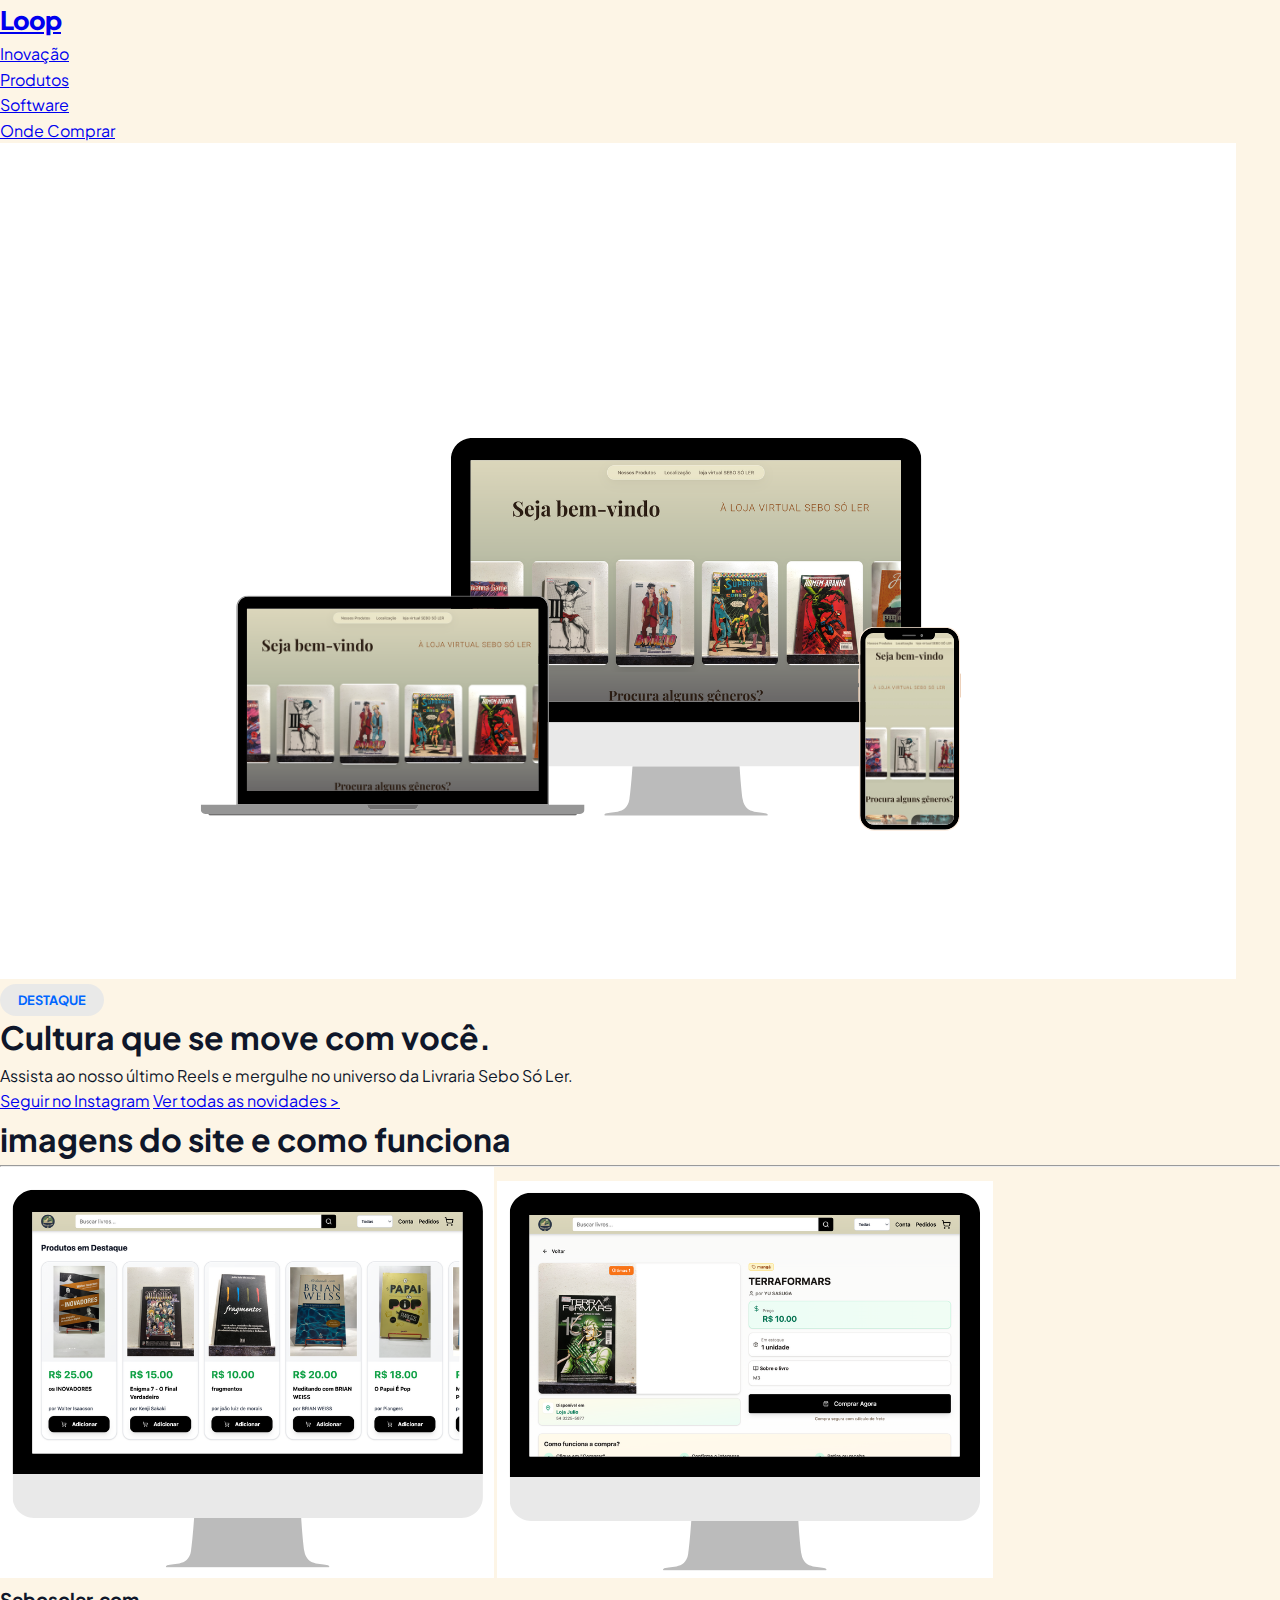
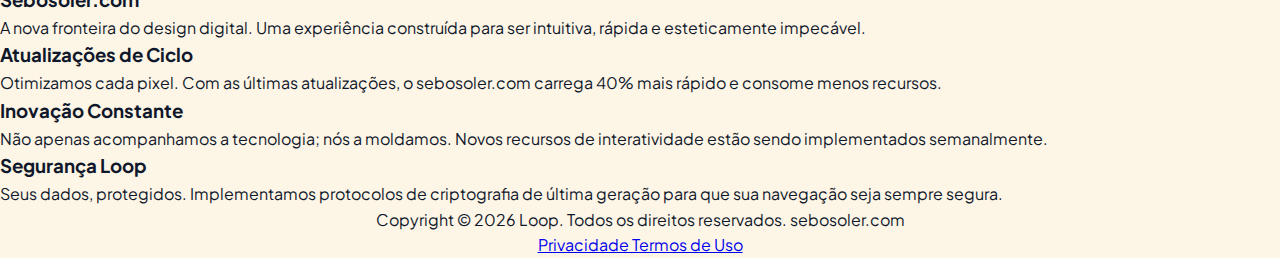
<file: index.html>
<!DOCTYPE html>
<html lang="pt-br">
<head>
    <link rel="shortcut icon" href="loop logo.png" type="image/x-icon">
    <link rel="stylesheet" href="style.css">
    <meta charset="UTF-8">
    <meta name="viewport" content="width=device-width, initial-scale=1.0">
    <title>Loop 26</title>
</head>
<body>
    <nav class="apple-navbar">
        <div class="nav-content">
            <a href="#" class="logo">Loop</a>
            <ul class="nav-links">
                <li><a href="inovacao.html">Inovação</a></li>
                <li><a href="produtos.html">Produtos</a></li>
                <li><a href="software.html">Software</a></li>
                <li><a href="index 3.html">Onde Comprar</a></li>
            </ul>
        </div>
    </nav>

    <div class="imagens">
        <img src="imgs.png" alt="Destaque">
    </div>
<section class="apple-hero-video">
    <div class="hero-container">
        <div class="hero-text">
            <span class="badge">Destaque</span>
            <h1>Cultura que se move com você.</h1>
            <p>Assista ao nosso último Reels e mergulhe no universo da Livraria Sebo Só Ler.</p>
            <div class="hero-cta">
                <a href="https://www.instagram.com/reel/DVB-5DZj0w4/" target="_blank" class="button-blue">Seguir no Instagram</a>
                <a href="#" class="link-more">Ver todas as novidades ></a>
            </div>
        </div>

        <div class="hero-video-box">
            <blockquote class="instagram-media" data-instgrm-permalink="https://www.instagram.com/reel/DVB-5DZj0w4/?utm_source=ig_embed&amp;utm_campaign=loading" data-instgrm-version="14">
                </blockquote>
        </div>
    </div>
</section>

<script async src="//www.instagram.com/embed.js"></script>
    <div class="titulo">
        <h1>imagens do site e como funciona</h1>
    </div>

    <hr class="divisor">

    <div class="fotos4">
        <img src="Design sem nome (1).png" alt="">
        <img src="Design sem nome (2).png" alt="">
    </div>
    
    <section class="grid-textos">
        <div class="container-links">
            <div class="bloco">
                <h3>Sebosoler.com</h3>
                <p>A nova fronteira do design digital. Uma experiência construída para ser intuitiva, rápida e esteticamente impecável.</p>
                
            </div>

            <div class="bloco">
                <h3>Atualizações de Ciclo</h3>
                <p>Otimizamos cada pixel. Com as últimas atualizações, o sebosoler.com carrega 40% mais rápido e consome menos recursos.</p>
               
            </div>

            <div class="bloco">
                <h3>Inovação Constante</h3>
                <p>Não apenas acompanhamos a tecnologia; nós a moldamos. Novos recursos de interatividade estão sendo implementados semanalmente.</p>
                
            </div>

            <div class="bloco">
                <h3>Segurança Loop</h3>
                <p>Seus dados, protegidos. Implementamos protocolos de criptografia de última geração para que sua navegação seja sempre segura.</p>
               
            </div>
        </div>
    </section>

    <footer class="apple-footer">
        <div class="footer-content">
            <p>Copyright © 2026 Loop. Todos os direitos reservados. sebosoler.com</p>
            <ul class="footer-mapa">
               
                <li><a href="privacidade.html">Privacidade Termos de Uso</a></li>
            </ul>
        </div>
    </footer>

    <script>
    document.addEventListener('DOMContentLoaded', function() {
        // Lógica de scroll suave para os links da navbar
        const linksNav = document.querySelectorAll('.nav-links a');
        linksNav.forEach(link => {
            link.addEventListener('click', function(e) {
                const href = this.getAttribute('href');
                if (href.startsWith('.')) {
                    e.preventDefault();
                    const alvo = document.querySelector(href);
                    if (alvo) {
                        alvo.scrollIntoView({ behavior: 'smooth' });
                    }
                }
            });
        });
    });
    </script>
</body>
</html>
</file>
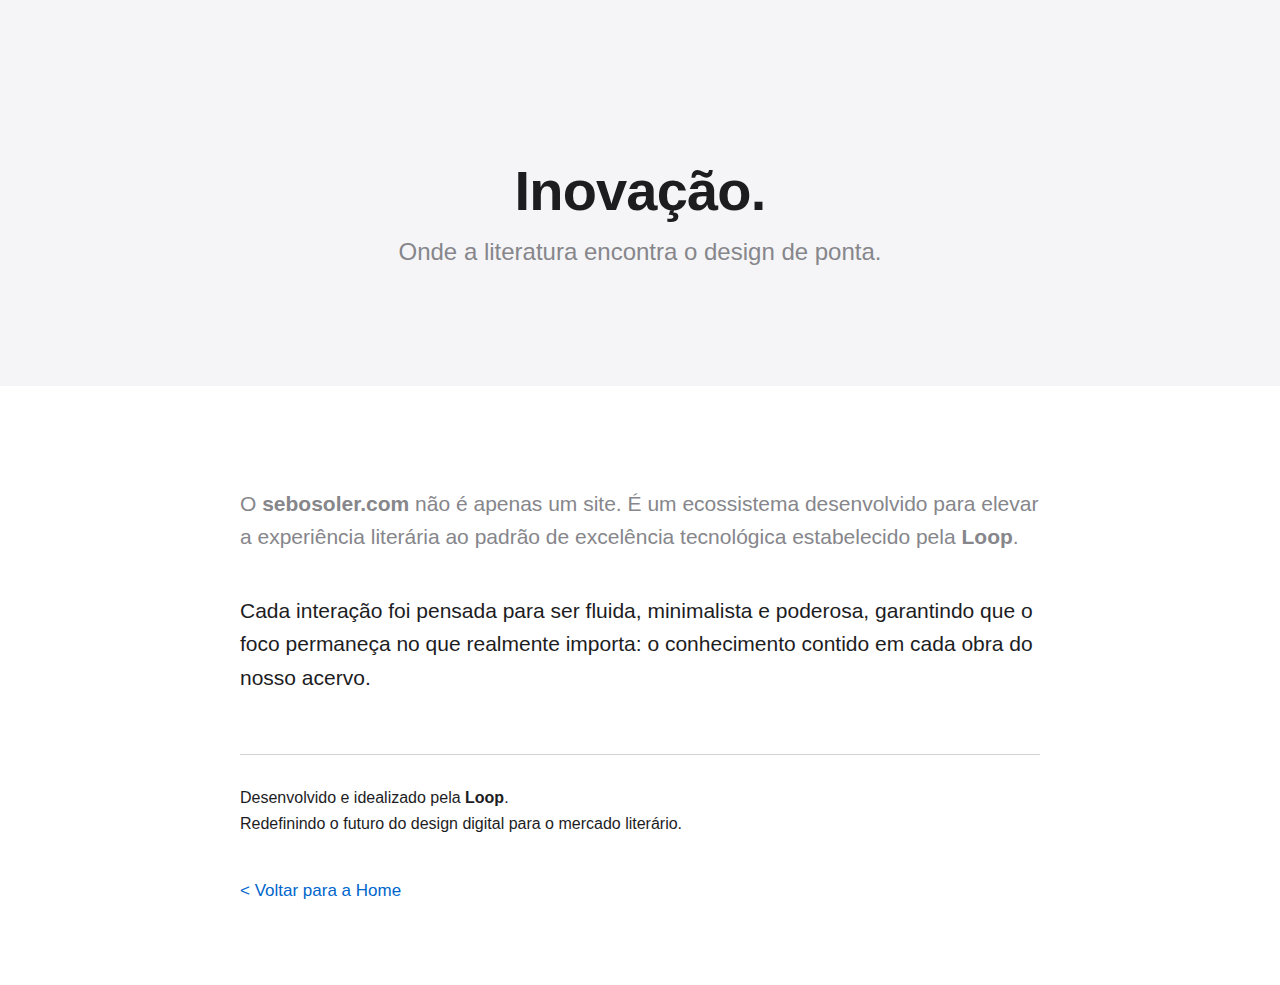
<file: inovacao.html>
<!DOCTYPE html>
<html lang="pt-br">
<head>
    <meta charset="UTF-8">
    <meta name="viewport" content="width=device-width, initial-scale=1.0">
    <title>Inovação - Loop</title>
    <style>
        /* Estética 2021 by Loop */
        body { 
            margin: 0; 
            font-family: -apple-system, BlinkMacSystemFont, "SF Pro Display", sans-serif; 
            background: #fff; 
            color: #1d1d1f; 
            -webkit-font-smoothing: antialiased;
        }
        .hero { 
            padding: 120px 20px; 
            text-align: center; 
            background: #f5f5f7; 
        }
        .hero h1 { 
            font-size: 56px; 
            font-weight: 700; 
            letter-spacing: -0.015em; 
            margin-bottom: 15px;
        }
        .tagline {
            color: #86868b;
            font-size: 24px;
            font-weight: 400;
            max-width: 600px;
            margin: 0 auto;
        }
        .content { 
            max-width: 800px; 
            margin: 0 auto; 
            padding: 80px 20px; 
            line-height: 1.6; 
            font-size: 21px; 
            color: #1d1d1f; 
        }
        .highlight {
            color: #86868b;
            margin-bottom: 40px;
        }
        .loop-signature { 
            border-top: 1px solid #d2d2d7; 
            margin-top: 60px; 
            padding-top: 30px; 
            font-size: 16px; 
            color: #1d1d1f;
        }
        .loop-signature strong {
            font-weight: 600;
        }
        .back-link { 
            display: inline-block; 
            margin-top: 40px; 
            color: #0066cc; 
            text-decoration: none; 
            font-size: 17px;
        }
        .back-link:hover { text-decoration: underline; }
    </style>
</head>
<body>
    <section class="hero">
        <h1>Inovação.</h1>
        <p class="tagline">Onde a literatura encontra o design de ponta.</p>
    </section>

    <article class="content">
        <p class="highlight">
            O <strong>sebosoler.com</strong> não é apenas um site. É um ecossistema desenvolvido para elevar a experiência literária ao padrão de excelência tecnológica estabelecido pela <strong>Loop</strong>.
        </p>
        <p>
            Cada interação foi pensada para ser fluida, minimalista e poderosa, garantindo que o foco permaneça no que realmente importa: o conhecimento contido em cada obra do nosso acervo.
        </p>
        
        <div class="loop-signature">
            Desenvolvido e idealizado pela <strong>Loop</strong>. <br>
            Redefinindo o futuro do design digital para o mercado literário.
        </div>
        
        <a href="index.html" class="back-link">< Voltar para a Home</a>
    </article>
</body>
</html>
</file>
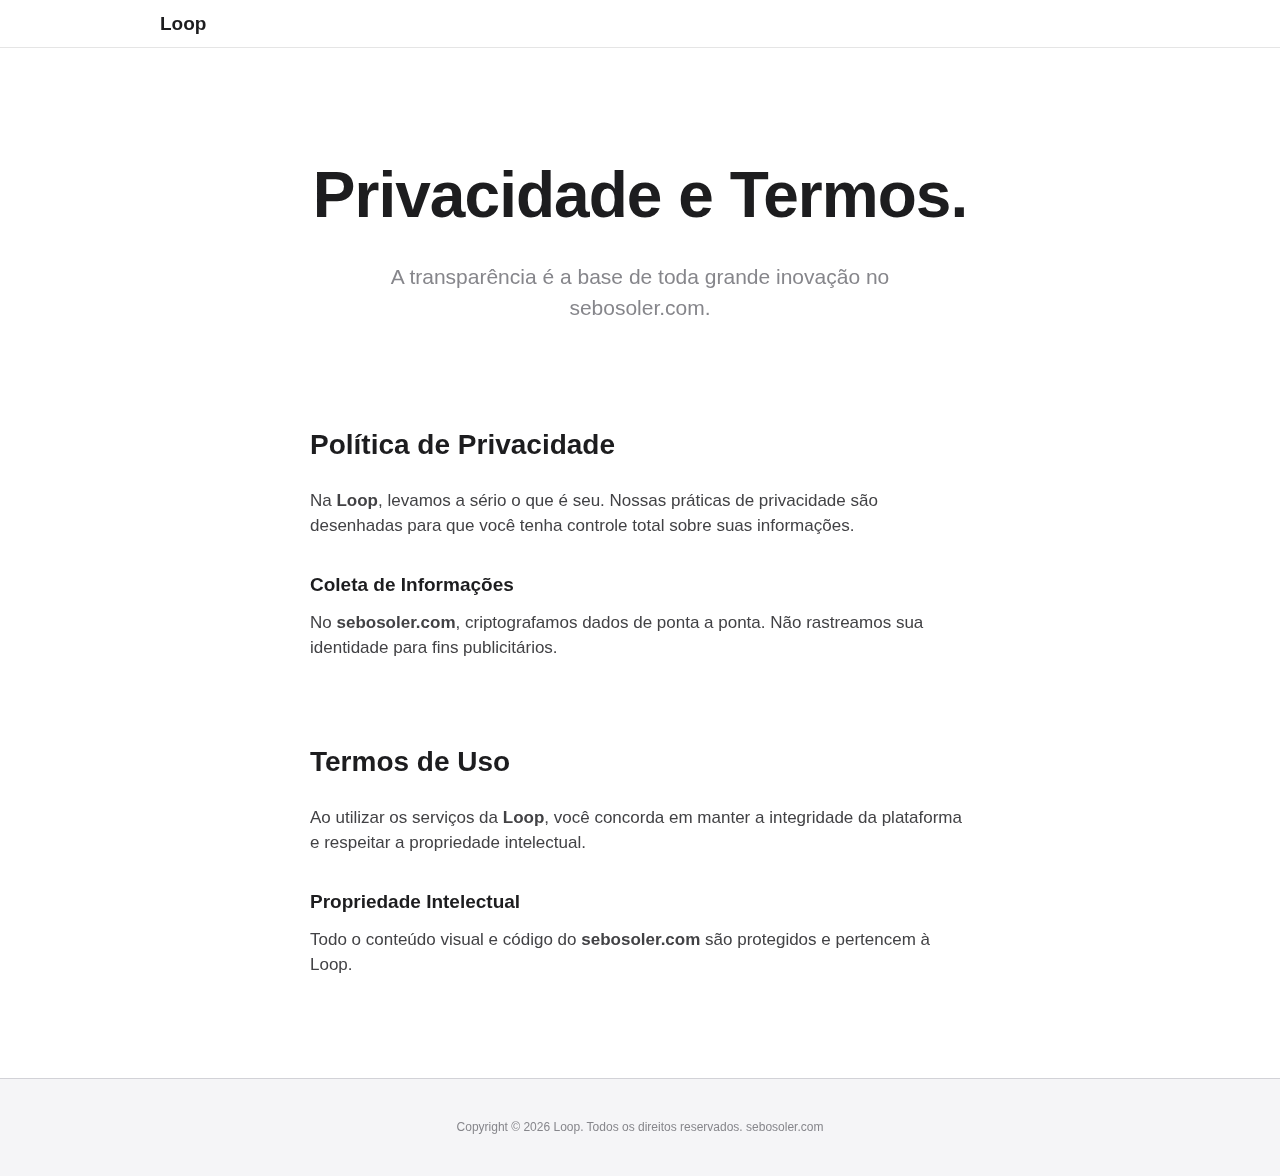
<file: privacidade.html>
<!DOCTYPE html>
<html lang="pt-br">
<head>
    <meta charset="UTF-8">
    <meta name="viewport" content="width=device-width, initial-scale=1.0">
    <title>Privacidade e Termos - Loop</title>
    <style>
        /* RESET E BASE APPLE */
        * { box-sizing: border-box; margin: 0; padding: 0; }
        
        body { 
            font-family: -apple-system, BlinkMacSystemFont, "SF Pro Display", sans-serif; 
            background-color: #ffffff; 
            color: #1d1d1f; 
            line-height: 1.47; 
            overflow-x: hidden; 
        }

        /* NAVBAR */
        .apple-navbar { 
            background: rgba(255, 255, 255, 0.8); 
            backdrop-filter: saturate(180%) blur(20px); 
            height: 48px; 
            width: 100%; 
            display: flex; 
            justify-content: center; 
            position: fixed; 
            top: 0; 
            z-index: 999; 
            border-bottom: 1px solid rgba(0,0,0,0.1); 
        }

        .nav-content { display: flex; align-items: center; width: 100%; max-width: 1000px; padding: 0 20px; }
        
        .logo { 
            font-size: 19px; 
            font-weight: 600; 
            color: #1d1d1f; 
            text-decoration: none; 
        }

        /* CABEÇALHO LIMPO (Removida a Hero Image) */
        .hero-legal {
            margin-top: 48px;
            padding: 100px 20px 60px; /* Aumentado o respiro superior */
            text-align: center;
            background: #ffffff; /* Fundo branco puro para elegância */
        }

        .hero-legal h1 {
            font-size: clamp(40px, 8vw, 64px);
            font-weight: 700;
            letter-spacing: -0.015em;
            margin-bottom: 20px;
        }

        .hero-legal p {
            font-size: 21px;
            color: #86868b;
            max-width: 600px;
            margin: 0 auto;
        }

        /* CONTEÚDO LEGAL */
        .legal-content {
            max-width: 700px; /* Mais estreito para leitura confortável estilo Apple */
            margin: 40px auto 100px;
            padding: 0 20px;
        }

        .section-box {
            margin-bottom: 80px;
        }

        .section-box h2 {
            font-size: 28px;
            font-weight: 600;
            margin-bottom: 24px;
        }

        .section-box h3 {
            font-size: 19px;
            font-weight: 600;
            margin: 32px 0 12px;
        }

        .section-box p {
            font-size: 17px;
            color: #424245;
            margin-bottom: 16px;
        }

        footer {
            padding: 40px 20px;
            text-align: center;
            border-top: 1px solid #d2d2d7;
            color: #86868b;
            font-size: 12px;
            background: #f5f5f7;
        }
    </style>
</head>
<body>

    <nav class="apple-navbar">
        <div class="nav-content">
            <a href="index.html" class="logo">Loop</a>
        </div>
    </nav>

    <header class="hero-legal">
        <h1>Privacidade e Termos.</h1>
        <p>A transparência é a base de toda grande inovação no sebosoler.com.</p>
    </header>

    <main class="legal-content">
        <section class="section-box">
            <h2>Política de Privacidade</h2>
            <p>Na <strong>Loop</strong>, levamos a sério o que é seu. Nossas práticas de privacidade são desenhadas para que você tenha controle total sobre suas informações.</p>
            
            <h3>Coleta de Informações</h3>
            <p>No <strong>sebosoler.com</strong>, criptografamos dados de ponta a ponta. Não rastreamos sua identidade para fins publicitários.</p>
        </section>

        <section class="section-box">
            <h2>Termos de Uso</h2>
            <p>Ao utilizar os serviços da <strong>Loop</strong>, você concorda em manter a integridade da plataforma e respeitar a propriedade intelectual.</p>
            
            <h3>Propriedade Intelectual</h3>
            <p>Todo o conteúdo visual e código do <strong>sebosoler.com</strong> são protegidos e pertencem à Loop.</p>
        </section>
    </main>

    <footer>
        Copyright © 2026 Loop. Todos os direitos reservados. sebosoler.com
    </footer>

</body>
</html>
</file>
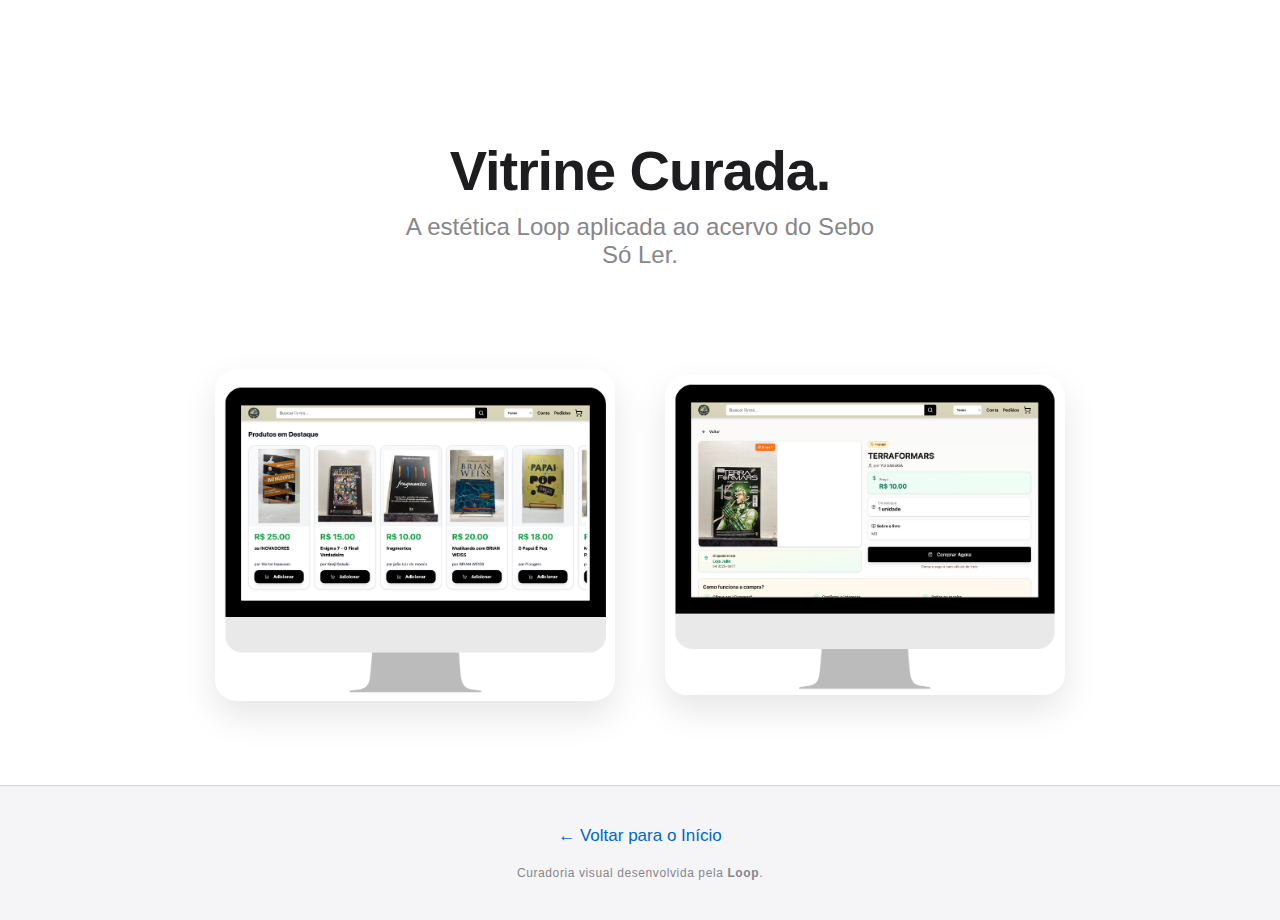
<file: produtos.html>
<!DOCTYPE html>
<html lang="pt-br">
<head>
    <link rel="shortcut icon" href="loop logo.png" type="image/x-icon">
    <meta charset="UTF-8">
    <meta name="viewport" content="width=device-width, initial-scale=1.0">
    <title>Produtos - Sebo Só Ler</title>
    <style>
        /* BASE (Mobile First) */
        body { 
            margin: 0; 
            font-family: -apple-system, BlinkMacSystemFont, "SF Pro Display", "Helvetica Neue", Arial, sans-serif; 
            background: #fff; 
            color: #1d1d1f; 
            -webkit-font-smoothing: antialiased;
        }

        .header { 
            padding: 60px 20px; 
            text-align: center; 
        }

        .header h1 { 
            font-size: 34px; /* Menor no celular */
            font-weight: 700; 
            margin-bottom: 10px; 
            letter-spacing: -0.02em;
        }

        .header p { 
            font-size: 19px; 
            color: #86868b; 
            max-width: 500px;
            margin: 0 auto;
        }
        
        /* GRID DE PRODUTOS */
        .vitrine-loop { 
            display: flex; 
            flex-direction: column; /* Empilhado no celular */
            align-items: center; 
            gap: 40px; 
            padding: 0 20px 80px;
        }
        
        .produto-card { width: 100%; max-width: 400px; }
        
        .produto-card img { 
            width: 100%; /* Ocupa a largura do card */
            height: auto;
            border-radius: 22px; 
            box-shadow: 0 15px 35px rgba(0,0,0,0.1); 
            transition: transform 0.5s cubic-bezier(0.2, 0, 0.2, 1);
        }
        
        /* FOOTER */
        .footer-nav { 
            text-align: center; 
            padding: 40px 20px; 
            border-top: 1px solid #d2d2d7; 
            background: #f5f5f7;
        }

        .footer-nav a { 
            color: #0066cc; 
            text-decoration: none; 
            font-size: 17px; 
            font-weight: 500;
        }

        .footer-nav a:hover { text-decoration: underline; }

        .loop-auth { 
            font-size: 12px; 
            color: #86868b; 
            margin-top: 20px; 
            letter-spacing: 0.05em;
        }

        /* ADAPTAÇÃO PARA COMPUTADOR (Telas maiores que 768px) */
        @media (min-width: 768px) {
            .header { padding: 100px 20px; }
            .header h1 { font-size: 56px; }
            .header p { font-size: 24px; }

            .vitrine-loop { 
                flex-direction: row; /* Lado a lado no PC */
                justify-content: center;
                flex-wrap: wrap; /* Quebra linha se tiver muitos produtos */
                gap: 50px;
            }

            .produto-card { width: 400px; } /* Tamanho fixo no PC */

            .produto-card img:hover { 
                transform: scale(1.04); 
                box-shadow: 0 25px 50px rgba(0,0,0,0.15);
            }
        }
    </style>
</head>
<body>
    <div class="header">
        <h1>Vitrine Curada.</h1>
        <p>A estética Loop aplicada ao acervo do Sebo Só Ler.</p>
    </div>

    <section class="vitrine-loop">
        <div class="produto-card">
            <img src="Design sem nome (1).png" alt="Obra em Destaque">
        </div>
        <div class="produto-card">
            <img src="Design sem nome (2).png" alt="Obra em Destaque">
        </div>
    </section>

    <div class="footer-nav">
        <a href="index.html">← Voltar para o Início</a>
        <div class="loop-auth">Curadoria visual desenvolvida pela <strong>Loop</strong>.</div>
    </div>
</body>
</html>
</file>
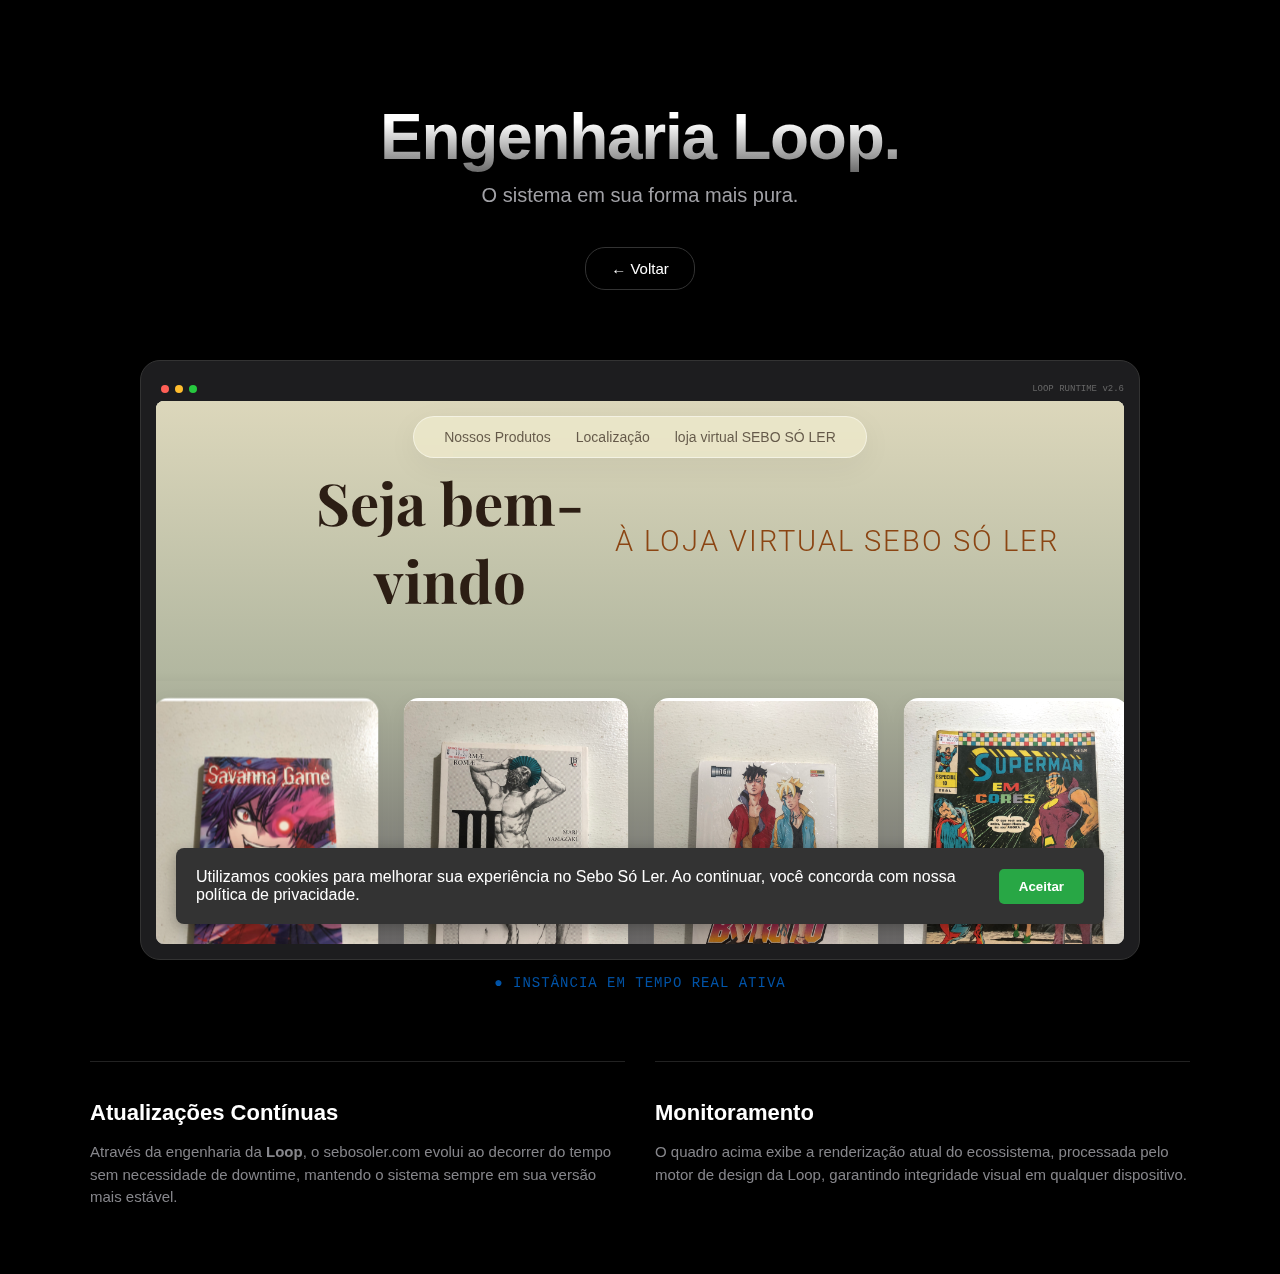
<file: software.html>
<!DOCTYPE html>
<html lang="pt-br">
<head>
    <link rel="shortcut icon" href="loop logo.png" type="image/x-icon">
    <meta charset="UTF-8">
    <meta name="viewport" content="width=device-width, initial-scale=1.0">
    <title>Software - Engenharia Loop</title>
    <style>
        /* BASE DARK MODE */
        body { 
            margin: 0; 
            font-family: -apple-system, BlinkMacSystemFont, "SF Pro Display", sans-serif; 
            background: #000; 
            color: #fff; 
            -webkit-font-smoothing: antialiased;
        }

        /* Hero Section Adaptável */
        .hero-software {
            padding: 60px 20px 30px;
            text-align: center;
        }

        .hero-software h1 {
            font-size: 38px; /* Menor no mobile */
            background: linear-gradient(180deg, #fff 30%, #666 100%);
            -webkit-background-clip: text;
            -webkit-text-fill-color: transparent;
            margin: 0;
            letter-spacing: -0.02em;
        }

        .hero-subtitle {
            color: #a1a1a6; 
            font-size: 17px; 
            margin-top: 10px;
        }

        /* AMOSTRA EM TEMPO REAL */
        .live-preview-section {
            display: flex;
            flex-direction: column;
            align-items: center;
            padding: 20px;
        }

        .device-frame {
            width: 100%; /* Ocupa tudo no mobile */
            max-width: 1000px;
            height: 400px; /* Menor altura no mobile */
            background: #1d1d1f;
            border-radius: 20px;
            padding: 10px;
            border: 1px solid #333;
            box-shadow: 0 20px 40px rgba(0,0,0,0.6);
            position: relative;
            box-sizing: border-box;
        }

        .device-bar {
            height: 25px;
            display: flex;
            align-items: center;
            gap: 6px;
            padding-left: 5px;
        }

        .dot { width: 8px; height: 8px; border-radius: 50%; background: #333; }

        .live-frame {
            width: 100%;
            height: calc(100% - 25px);
            border: none;
            border-radius: 8px;
            background: #fff;
        }

        .status-engine {
            margin-top: 15px;
            color: #0071e3;
            font-family: monospace;
            font-size: 12px;
            letter-spacing: 1px;
            text-align: center;
        }

        /* Grid de Engenharia Responsivo */
        .engineering-grid {
            max-width: 1100px;
            margin: 40px auto;
            display: grid;
            grid-template-columns: 1fr; /* Uma coluna no mobile */
            gap: 30px;
            padding: 0 30px;
        }

        .card-eng { border-top: 1px solid #222; padding-top: 20px; }
        .card-eng h2 { font-size: 22px; color: #fff; margin-bottom: 10px; }
        .card-eng p { color: #86868b; line-height: 1.5; font-size: 15px; }

        .btn-home {
            color: #fff;
            text-decoration: none;
            border: 1px solid #333;
            padding: 12px 25px;
            border-radius: 20px;
            display: inline-block;
            margin-top: 20px;
            font-size: 15px;
        }

        /* ADAPTAÇÃO PARA PC (Tablets e Desktops) */
        @media (min-width: 768px) {
            .hero-software { padding: 100px 20px 50px; }
            .hero-software h1 { font-size: 64px; }
            .hero-subtitle { font-size: 20px; }

            .device-frame { 
                height: 600px; 
                padding: 15px;
            }

            .engineering-grid {
                grid-template-columns: 1fr 1fr; /* Duas colunas no PC */
                margin: 50px auto;
            }

            .status-engine { font-size: 14px; }
        }
    </style>
</head>
<body>

    <section class="hero-software">
        <h1>Engenharia Loop.</h1>
        <p class="hero-subtitle">O sistema em sua forma mais pura.</p>
        <a href="index.html" class="btn-home">← Voltar</a>
    </section>

    <section class="live-preview-section">
        <div class="device-frame">
            <div class="device-bar">
                <div class="dot" style="background: #ff5f56;"></div>
                <div class="dot" style="background: #ffbd2e;"></div>
                <div class="dot" style="background: #27c93f;"></div>
                <span style="font-size: 9px; color: #666; margin-left: auto; font-family: monospace;">LOOP RUNTIME v2.6</span>
            </div>
            <iframe src="index 2.html" class="live-frame"></iframe>
        </div>
        <div class="status-engine">● INSTÂNCIA EM TEMPO REAL ATIVA</div>
    </section>

    <div class="engineering-grid">
        <div class="card-eng">
            <h2>Atualizações Contínuas</h2>
            <p>Através da engenharia da <strong>Loop</strong>, o sebosoler.com evolui ao decorrer do tempo sem necessidade de downtime, mantendo o sistema sempre em sua versão mais estável.</p>
        </div>
        <div class="card-eng">
            <h2>Monitoramento</h2>
            <p>O quadro acima exibe a renderização atual do ecossistema, processada pelo motor de design da Loop, garantindo integridade visual em qualquer dispositivo.</p>
        </div>
    </div>

</body>
</html>
</file>
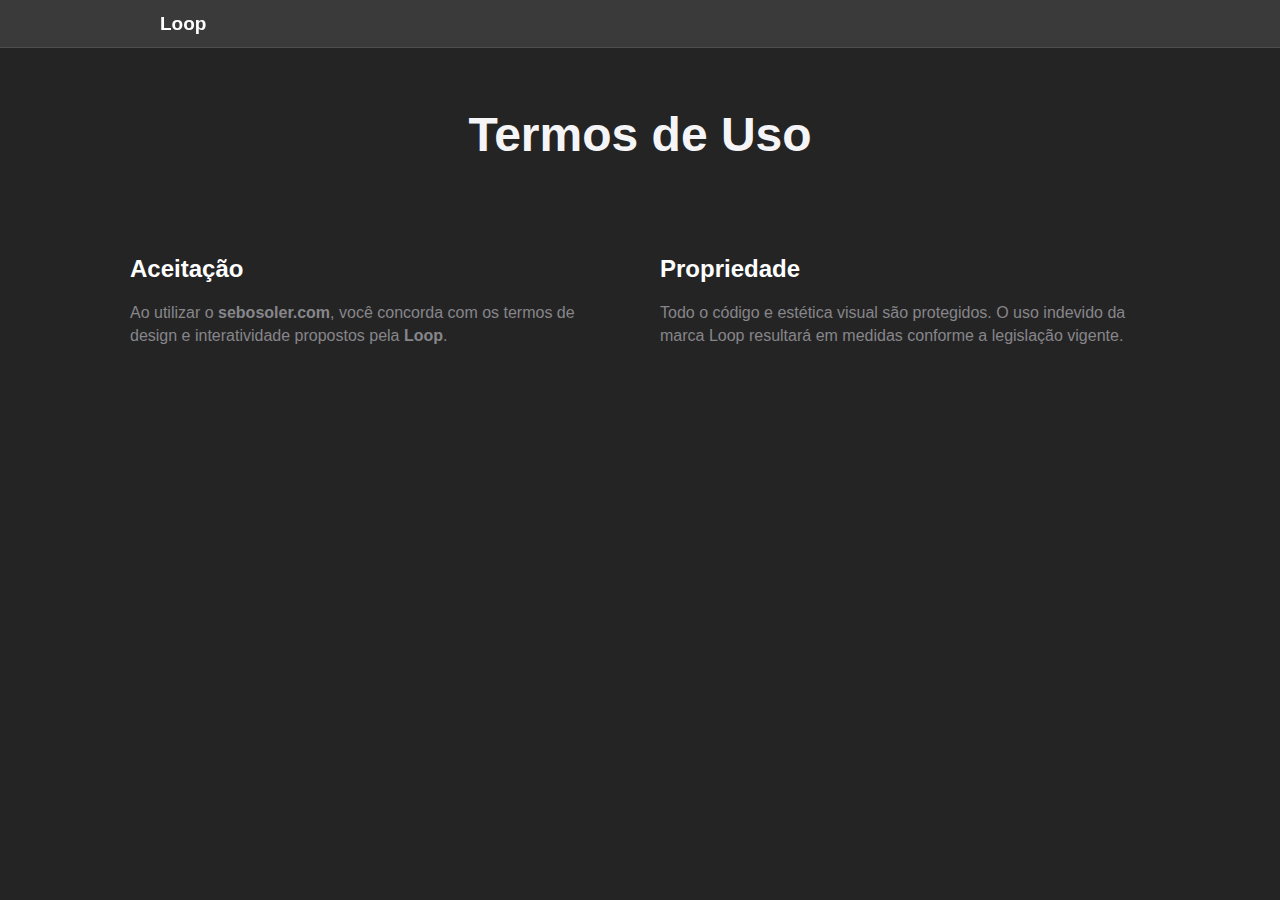
<file: termos.html>
<!DOCTYPE html>
<html lang="pt-br">
<head>
    <link rel="shortcut icon" href="loop logo.png" type="image/x-icon">
    <meta charset="UTF-8">
    <meta name="viewport" content="width=device-width, initial-scale=1.0">
    <title>Termos de Uso - Loop</title>
    <style>
        * { box-sizing: border-box; margin: 0; padding: 0; }
        body { font-family: -apple-system, sans-serif; background-color: #252424; color: #f5f5f7; line-height: 1.47; }
        .apple-navbar { background: rgba(255, 255, 255, 0.1); backdrop-filter: blur(20px); height: 48px; width: 100%; display: flex; justify-content: center; position: fixed; top: 0; border-bottom: 1px solid rgba(255,255,255,0.1); }
        .nav-content { display: flex; align-items: center; width: 100%; max-width: 1000px; padding: 0 20px; }
        .logo { font-size: 19px; font-weight: 600; color: #fff; text-decoration: none; }
        .titulo { padding: 100px 20px 40px; text-align: center; }
        .titulo h1 { font-size: 48px; }
        .grid-textos { padding: 40px 0; display: flex; justify-content: center; }
        .container-links { max-width: 1100px; width: 100%; display: grid; grid-template-columns: repeat(auto-fit, minmax(280px, 1fr)); gap: 40px; padding: 0 40px; }
        .bloco h3 { font-size: 24px; color: #fff; margin-bottom: 15px; }
        .bloco p { color: #86868b; }
    </style>
</head>
<body>
    <nav class="apple-navbar">
        <div class="nav-content"><a href="index.html" class="logo">Loop</a></div>
    </nav>
    <div class="titulo"><h1>Termos de Uso</h1></div>
    <section class="grid-textos">
        <div class="container-links">
            <div class="bloco">
                <h3>Aceitação</h3>
                <p>Ao utilizar o <strong>sebosoler.com</strong>, você concorda com os termos de design e interatividade propostos pela <strong>Loop</strong>.</p>
            </div>
            <div class="bloco">
                <h3>Propriedade</h3>
                <p>Todo o código e estética visual são protegidos. O uso indevido da marca Loop resultará em medidas conforme a legislação vigente.</p>
            </div>
        </div>
    </section>
</body>
</html>
</file>
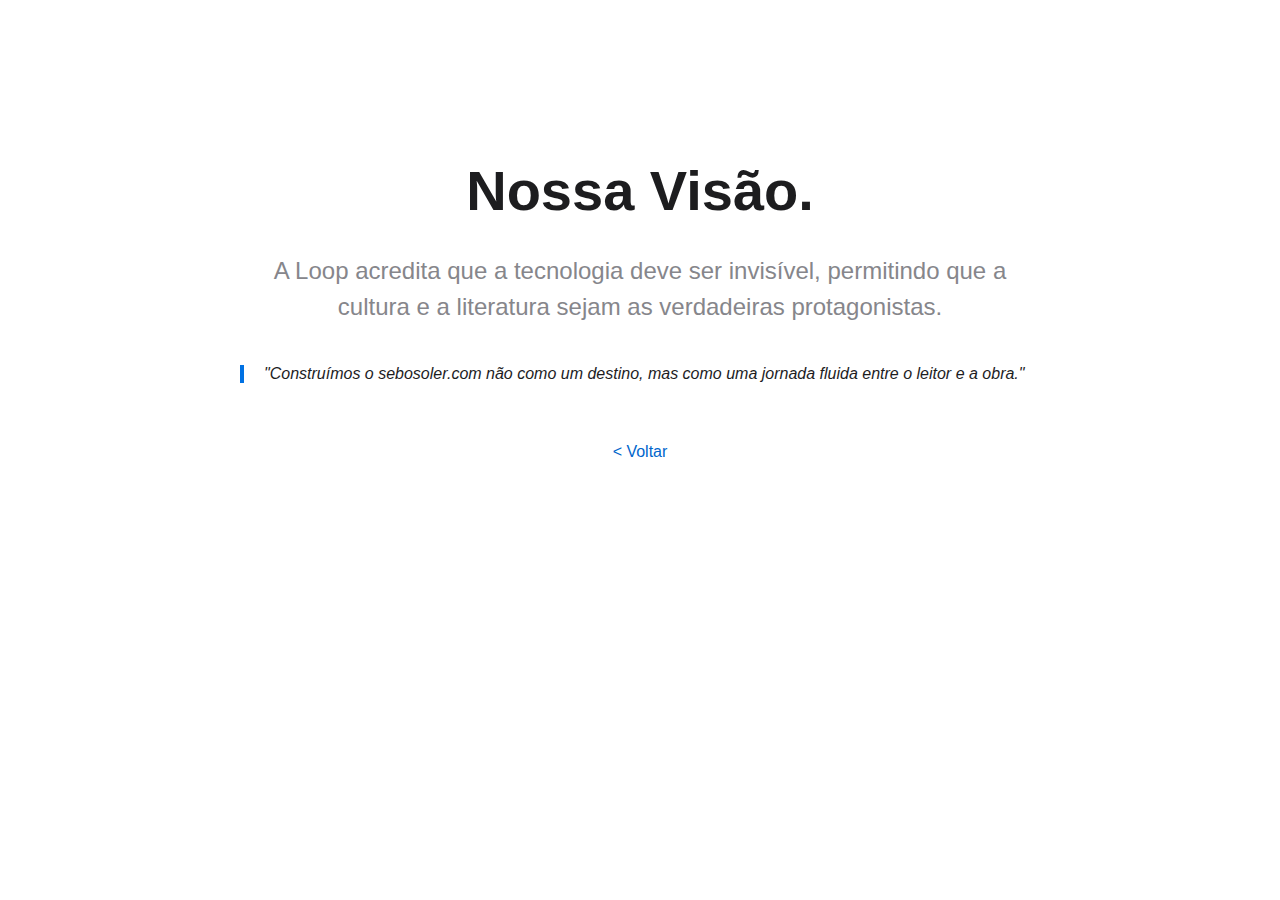
<file: visao.html>
<!DOCTYPE html>
<html lang="pt-br">
<head>
    <meta charset="UTF-8">
    <title>Nossa Visão - Loop</title>
    <style>
        body { margin: 0; font-family: -apple-system, sans-serif; background: #fff; color: #1d1d1f; text-align: center; }
        .container { max-width: 800px; margin: 0 auto; padding: 120px 20px; }
        h1 { font-size: 56px; font-weight: 700; margin-bottom: 30px; }
        p { font-size: 24px; color: #86868b; line-height: 1.5; margin-bottom: 40px; }
        .quote { font-style: italic; border-left: 4px solid #0071e3; padding-left: 20px; text-align: left; color: #1d1d1f; }
        .back { margin-top: 60px; display: block; color: #0066cc; text-decoration: none; }
    </style>
</head>
<body>
    <div class="container">
        <h1>Nossa Visão.</h1>
        <p>A Loop acredita que a tecnologia deve ser invisível, permitindo que a cultura e a literatura sejam as verdadeiras protagonistas.</p>
        <div class="quote">
            "Construímos o sebosoler.com não como um destino, mas como uma jornada fluida entre o leitor e a obra."
        </div>
        <a href="index.html" class="back">< Voltar</a>
    </div>
</body>
</html>
</file>
<file: style.css>
/* LOOP LEV - DESIGN SISTEMA COMPLETO 
   Estética: Clean, High-Tech e Corporativa (Inspirado em Magazord/Base44)
*/

@import url('https://fonts.googleapis.com/css2?family=Plus+Jakarta+Sans:wght@400;500;600;700;800&display=swap');

:root {
    --primary: #0066FF;
    --primary-soft: rgba(0, 102, 255, 0.08);
    --dark: #0F172A;
    --text-body: #475569;
    --bg-light: #FDF5E6; /* Bisque suave solicitado */
    --white: #ffffff;
    --border: #e2e8f0;
    --shadow-sm: 0 10px 15px -3px rgba(0, 0, 0, 0.1);
    --shadow-lg: 0 25px 50px -12px rgba(0, 0, 0, 0.1);
    --whatsapp: #25D366;
}

/* 1. RESET E BASE */
* {
    margin: 0;
    padding: 0;
    box-sizing: border-box;
    font-family: 'Plus Jakarta Sans', sans-serif;
}

html { scroll-behavior: smooth; }

body {
    background-color: var(--bg-light);
    color: var(--dark);
    line-height: 1.6;
}

.container {
    max-width: 1240px;
    margin: 0 auto;
    padding: 0 5%;
}

/* 2. HEADER (STICKY BLUR) */
.header {
    background: rgba(255, 255, 255, 0.85);
    backdrop-filter: blur(12px);
    -webkit-backdrop-filter: blur(12px);
    height: 85px;
    display: flex;
    align-items: center;
    position: fixed;
    top: 0;
    width: 100%;
    z-index: 1000;
    border-bottom: 1px solid var(--border);
}

.nav-flex {
    display: flex;
    justify-content: space-between;
    align-items: center;
    width: 100%;
}

.logo {
    font-size: 1.6rem;
    font-weight: 800;
    letter-spacing: -1px;
}

.logo span { color: var(--primary); }

.menu a {
    text-decoration: none;
    color: var(--dark);
    font-weight: 600;
    margin: 0 15px;
    font-size: 0.95rem;
    transition: 0.3s;
}

.menu a:hover { color: var(--primary); }

.btn-nav {
    background: var(--primary);
    color: var(--white) !important;
    padding: 12px 25px;
    border-radius: 10px;
    font-weight: 700;
    transition: 0.3s;
}

/* 3. HERO SECTION */
.hero {
    padding: 180px 0 100px;
    text-align: center;
}

.badge {
    background: var(--primary-soft);
    color: var(--primary);
    padding: 8px 18px;
    border-radius: 100px;
    font-size: 0.8rem;
    font-weight: 700;
    text-transform: uppercase;
}

.hero h1 {
    font-size: clamp(2.5rem, 6vw, 4.2rem);
    font-weight: 800;
    line-height: 1.1;
    margin: 20px 0;
    letter-spacing: -2px;
}

.gradient-text {
    background: linear-gradient(90deg, #0066FF, #00D1FF);
    -webkit-background-clip: text;
    -webkit-text-fill-color: transparent;
}

.hero p {
    font-size: 1.2rem;
    color: var(--text-body);
    max-width: 650px;
    margin: 0 auto 40px;
}

.hero-btns {
    display: flex;
    justify-content: center;
    gap: 15px;
}

.btn-primary {
    background: var(--dark);
    color: var(--white);
    padding: 18px 40px;
    border-radius: 12px;
    text-decoration: none;
    font-weight: 700;
    transition: 0.3s;
}

.btn-secondary {
    background: var(--white);
    border: 1px solid var(--border);
    color: var(--dark);
    padding: 18px 40px;
    border-radius: 12px;
    text-decoration: none;
    font-weight: 700;
}

/* 4. STATS (NÚMEROS) */
.stats {
    background: var(--white);
    padding: 60px 0;
    border-radius: 40px 40px 0 0;
}

.stats-grid {
    display: grid;
    grid-template-columns: repeat(auto-fit, minmax(200px, 1fr));
    text-align: center;
}

.stat-item h3 {
    font-size: 3rem;
    color: var(--primary);
    font-weight: 800;
}

/* 5. FEATURES (SOLUÇÕES) */
.features { padding: 100px 0; }
.title-center { text-align: center; font-size: 2.5rem; margin-bottom: 50px; }

.features-grid {
    display: grid;
    grid-template-columns: repeat(auto-fit, minmax(260px, 1fr));
    gap: 25px;
}

.feature-card {
    background: var(--white);
    padding: 40px;
    border-radius: 20px;
    border: 1px solid var(--border);
    transition: 0.3s;
}

.feature-card:hover { transform: translateY(-10px); box-shadow: var(--shadow-sm); }
.feature-card .icon { font-size: 2.5rem; margin-bottom: 20px; display: block; }

/* 6. PORTFOLIO (ESTILO MAGAZORD) */
.portfolio-premium { padding: 100px 0; background: var(--white); }
.magazord-grid { display: flex; flex-direction: column; gap: 50px; }

.case-card {
    display: grid;
    grid-template-columns: 1.3fr 1fr;
    background: #F8FAFC;
    border-radius: 30px;
    overflow: hidden;
    border: 1px solid var(--border);
}

.case-image {
    height: 450px;
    background: #eee;
    overflow: hidden;
}

.case-image img {
    width: 100%;
    height: 100%;
    object-fit: cover;
    object-position: top;
    transition: 6s ease-in-out;
}

.case-card:hover .case-image img { object-position: bottom; }

.case-content {
    padding: 60px;
    display: flex;
    flex-direction: column;
    justify-content: center;
}

.tag { color: var(--primary); font-weight: 800; font-size: 0.7rem; text-transform: uppercase; margin-bottom: 15px; }
.btn-case-whats { 
    background: var(--whatsapp); 
    color: white; 
    padding: 12px 25px; 
    border-radius: 8px; 
    text-decoration: none; 
    font-weight: 700; 
    margin-top: 20px;
    display: inline-block;
    transition: 0.3s;
}
.btn-case-whats:hover { opacity: 0.9; transform: scale(1.02); }

/* 7. FAQ */
.faq { padding: 100px 0; background: #fff; }
.faq-list { max-width: 800px; margin: 0 auto; }
details {
    background: var(--bg-light);
    margin-bottom: 10px;
    padding: 20px;
    border-radius: 12px;
    cursor: pointer;
}
summary { font-weight: 700; font-size: 1.1rem; list-style: none; }

/* 8. FOOTER */
.footer { background: var(--dark); color: var(--white); padding: 80px 0 40px; }
.footer-content { text-align: center; }
.footer-info { margin: 20px 0; }
.footer-bottom { border-top: 1px solid #1e293b; padding-top: 30px; text-align: center; font-size: 0.8rem; opacity: 0.5; }

/* 9. BOTÃO WHATSAPP (CORREÇÃO DO TAMANHO) */
.whatsapp-float {
    position: fixed;
    bottom: 30px;
    right: 30px;
    width: 60px;
    height: 60px;
    background-color: var(--whatsapp);
    border-radius: 50px;
    display: flex;
    justify-content: center;
    align-items: center;
    box-shadow: 0 10px 25px rgba(0,0,0,0.2);
    z-index: 1100;
    transition: 0.3s;
}

.whatsapp-float:hover { transform: scale(1.1); }

/* TAMANHO DO LOGO DO WHATSAPP AQUI */
.whatsapp-float img {
    width: 35px;
    height: 35px;
    display: block;
}

/* 10. WIDGET DE CHAT IA */
.ai-chat-box {
    position: fixed;
    bottom: 105px; /* Fica acima do botão do Whats */
    right: 30px;
    width: 320px;
    background: var(--white);
    border-radius: 20px;
    box-shadow: var(--shadow-lg);
    display: flex;
    flex-direction: column;
    z-index: 1050;
    border: 1px solid var(--border);
    overflow: hidden;
    animation: slideUp 0.4s ease-out;
}

@keyframes slideUp {
    from { transform: translateY(20px); opacity: 0; }
    to { transform: translateY(0); opacity: 1; }
}

.chat-header {
    background: var(--primary);
    color: var(--white);
    padding: 15px 20px;
    font-weight: 700;
    font-size: 0.9rem;
}

.chat-window {
    height: 300px;
    overflow-y: auto;
    padding: 20px;
    background: #f8fafc;
    display: flex;
    flex-direction: column;
    gap: 12px;
}

.ai-msg, .user-msg {
    max-width: 85%;
    padding: 12px 16px;
    font-size: 0.85rem;
    line-height: 1.4;
    border-radius: 15px;
}

.ai-msg {
    background: var(--white);
    color: var(--dark);
    align-self: flex-start;
    border-bottom-left-radius: 2px;
    border: 1px solid var(--border);
}

.user-msg {
    background: var(--primary);
    color: var(--white);
    align-self: flex-end;
    border-bottom-right-radius: 2px;
}

.chat-input-area {
    padding: 15px;
    display: flex;
    gap: 10px;
    border-top: 1px solid var(--border);
}

.chat-input-area input {
    flex: 1;
    border: 1px solid var(--border);
    padding: 10px;
    border-radius: 8px;
    outline: none;
}

.chat-input-area button {
    background: var(--dark);
    color: var(--white);
    border: none;
    padding: 0 15px;
    border-radius: 8px;
    cursor: pointer;
    font-weight: 700;
}

/* RESPONSIVIDADE */
@media (max-width: 900px) {
    .case-card { grid-template-columns: 1fr; }
    .menu { display: none; }
    .ai-chat-box { width: 280px; right: 20px; bottom: 90px; }
    .whatsapp-float { right: 20px; bottom: 20px; }
}
/* 11. ESTILIZAÇÃO DO FLUXO DE TRABALHO (COMO FUNCIONA) */
.fluxo-trabalho {
    padding: 100px 0;
    background: var(--white);
}

.envio-grid {
    display: grid;
    grid-template-columns: repeat(auto-fit, minmax(300px, 1fr));
    gap: 30px;
    margin-top: 50px;
}

.envio-card {
    background: var(--bg-light); /* Fundo bisque suave */
    padding: 50px 40px;
    border-radius: 24px;
    position: relative;
    overflow: hidden;
    border: 1px solid var(--border);
    transition: 0.3s ease;
}

.envio-card:hover {
    transform: translateY(-5px);
    border-color: var(--primary);
    box-shadow: var(--shadow-sm);
}

/* O número gigante ao fundo */
.step-num {
    font-size: 6rem;
    font-weight: 900;
    color: var(--primary);
    opacity: 0.08; /* Deixa o número bem clarinho */
    position: absolute;
    top: -10px;
    left: 20px;
    z-index: 1;
}

.envio-card h4 {
    font-size: 1.4rem;
    font-weight: 800;
    margin-bottom: 15px;
    position: relative;
    z-index: 2; /* Garante que o texto fique acima do número */
    color: var(--dark);
}

.envio-card p {
    font-size: 1rem;
    color: var(--text-body);
    position: relative;
    z-index: 2;
    line-height: 1.6;
}

/* Ajuste para mobile */
@media (max-width: 768px) {
    .envio-card {
        padding: 40px 30px;
    }
    .step-num {
        font-size: 4rem;
    }
}
/* Botão para abrir o chat quando estiver minimizado */
.chat-launcher {
    position: fixed;
    bottom: 100px;
    right: 30px;
    width: 60px;
    height: 60px;
    background: var(--dark);
    color: white;
    border-radius: 50px;
    display: none; /* Começa escondido */
    justify-content: center;
    align-items: center;
    cursor: pointer;
    box-shadow: var(--shadow-lg);
    z-index: 1040;
    font-weight: 700;
    transition: 0.3s;
}

/* Botão de fechar dentro do Header do Chat */
.btn-close-chat {
    background: transparent;
    border: none;
    color: white;
    font-size: 1.2rem;
    cursor: pointer;
    margin-left: auto;
}

/* Classe que esconde o chat */
.ai-chat-box.minimized {
    display: none;
}

/* Classe que mostra o botão de abrir */
.chat-launcher.active {
    display: flex;
}
</file>
